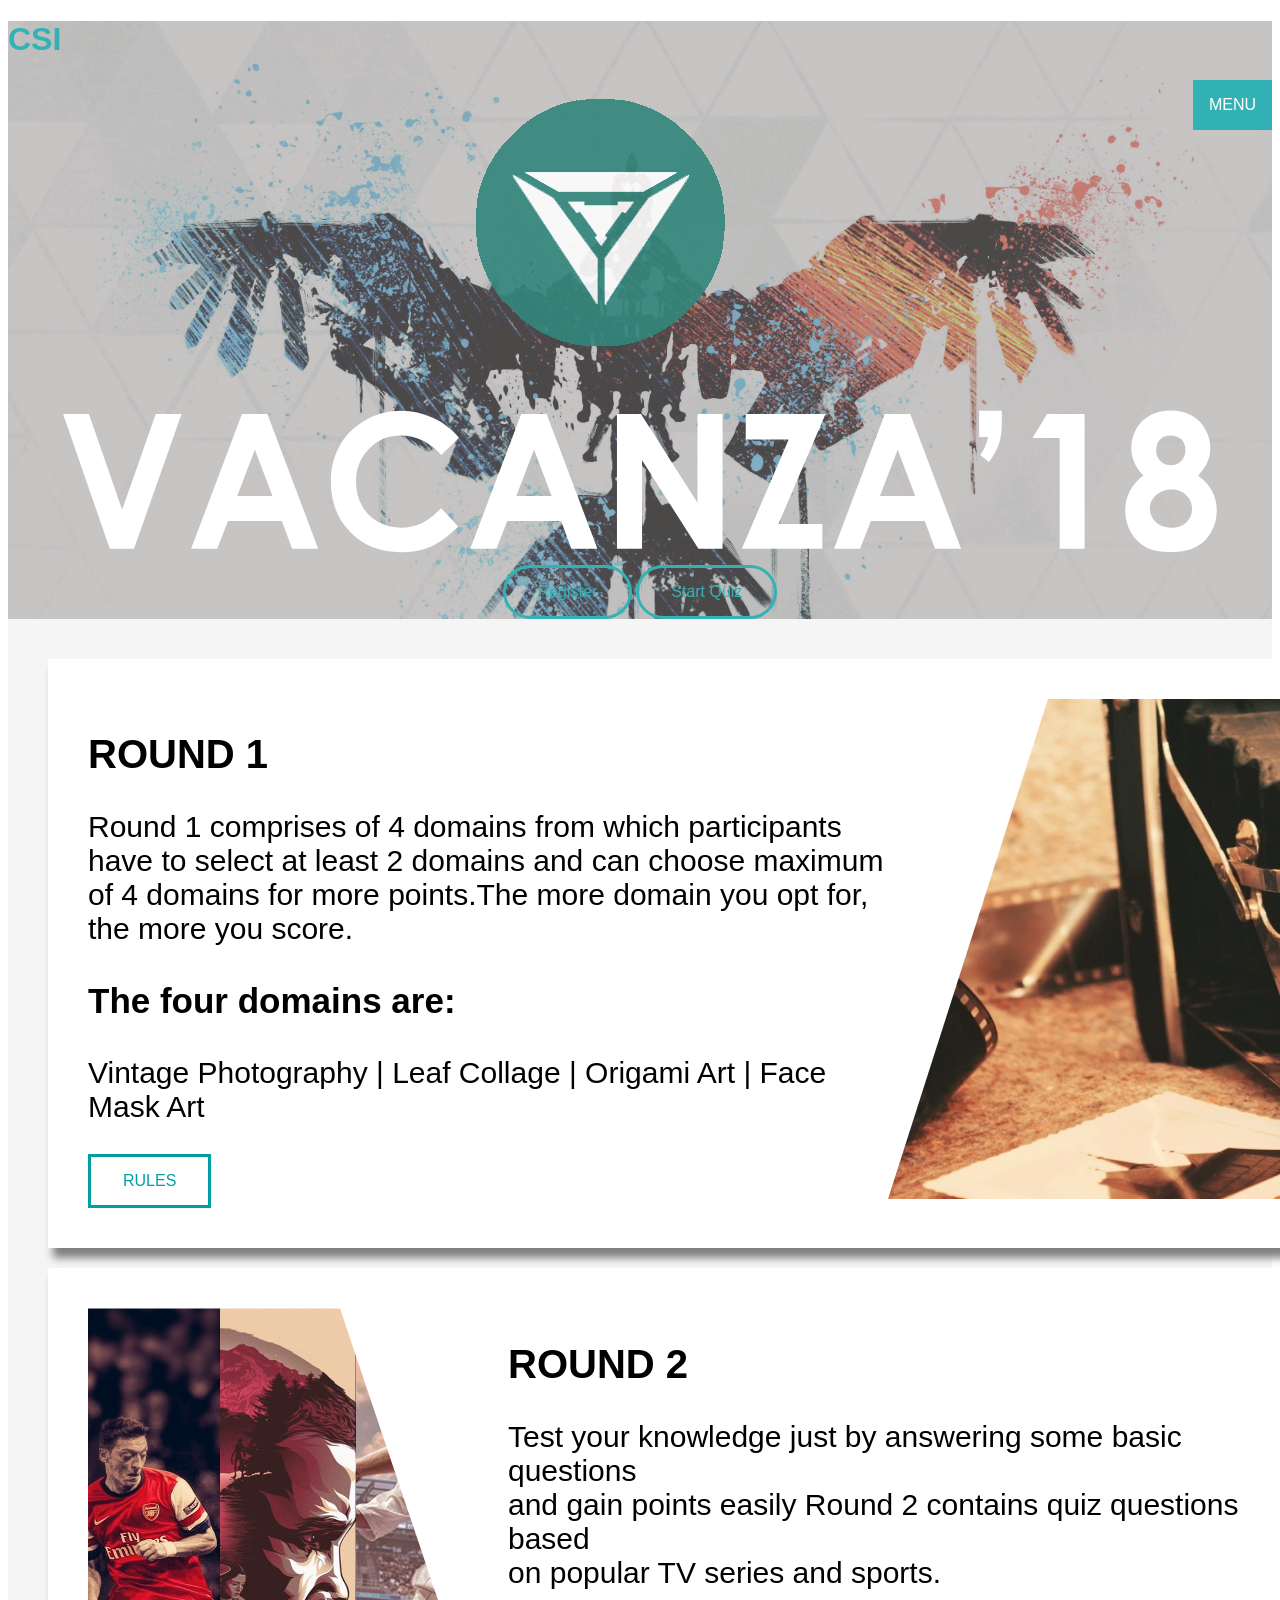
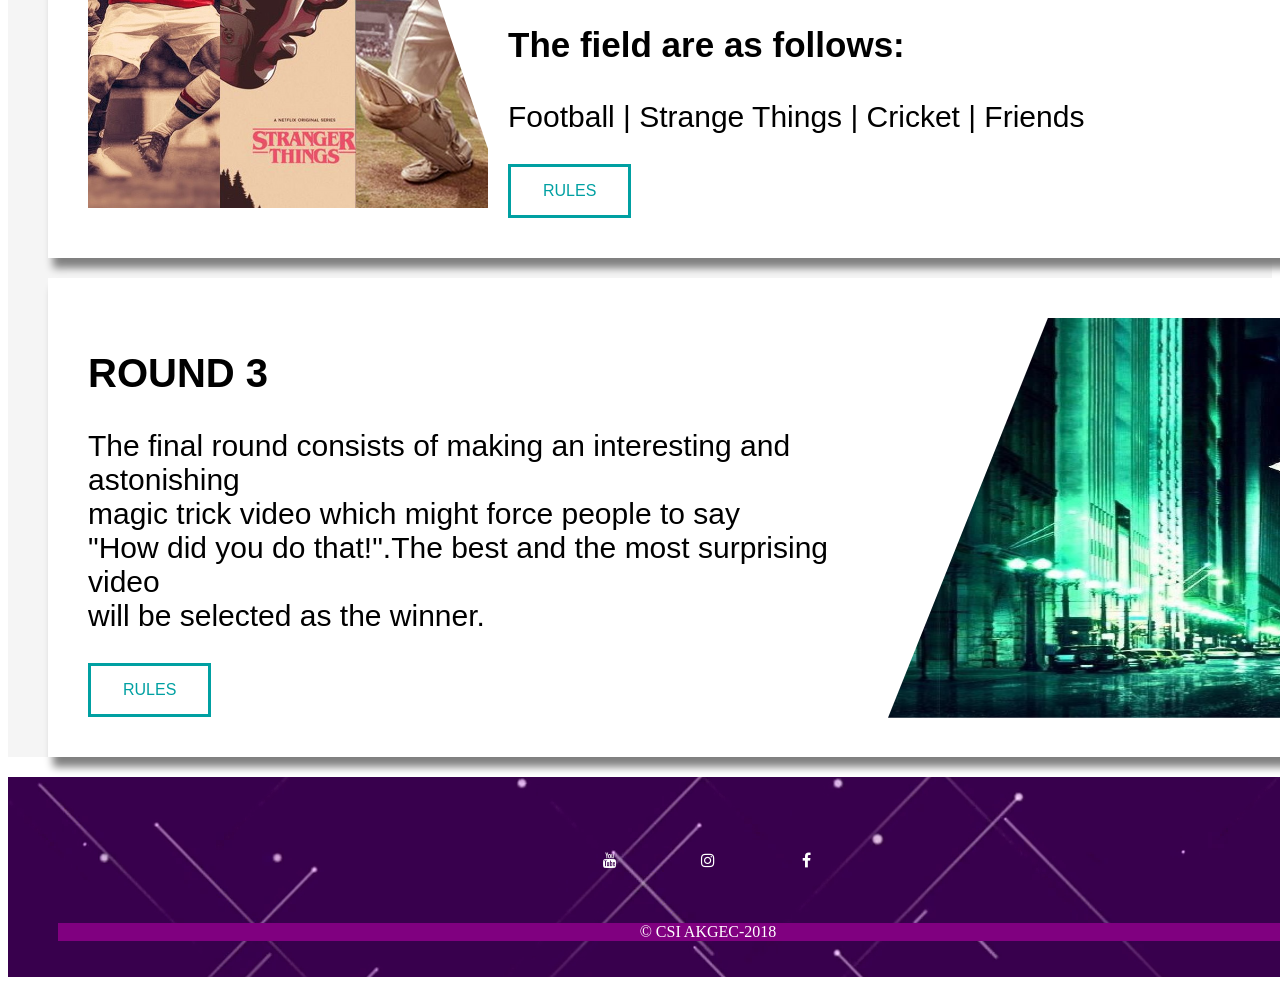
<file: index.html>
<!DOCTYPE html>
<html>
<head>
	<title>VACANZA</title>
	<link rel="stylesheet" type="text/css" href="VACANZASTYLE.css">
	<link rel="stylesheet" href="https://cdnjs.cloudflare.com/ajax/libs/font-awesome/4.7.0/css/font-awesome.min.css">
</head>
<body>

	<div class="part1">
	<h1>CSI</h1>
	<div class="dropdown" style="float:right;">
    <button class="dropbtn">MENU</button>
    <div class="dropdown-content">
    <a href="#">Home</a>
    <a href="#">Round</a>
    <a href="#">Quizzes</a>
    </div>
    </div>
	
	<img src="logo.png" alt="logo" class="center">
	<img src="vac.svg" alt="vac" class="va">
	<div class="mybuttons">
	<button class="button1">Register</button>
	<button class="button1">Start Quiz</button>
	</div>
	</div>
	<div class="part2">
    <div class="round">
    <img src="round1.jpg" class="right1">
	<h2><strong>ROUND 1</strong></h2>
	<p><span>Round 1 comprises of 4 domains from which participants <br>  have to select at least 2 domains and can choose  maximum <br>of 4 domains for more points.The more domain  you opt for,<br>the more you score.</p>
	<h3><strong>The four domains are:</strong></h3>
	<p>Vintage Photography  |  Leaf Collage  |  Origami Art  |  Face Mask Art</span></p>
	<button class="button2">RULES</button>
	</div>
	<div class="round">
    <img src="round2.jpg" class="left">
	<h2><strong>ROUND 2</strong></h2>
	<p><span>Test your knowledge just by answering some basic questions <br> and gain points  easily Round 2 contains quiz questions based <br> on popular TV series and sports.</p>
	<h3><strong>The field are as follows:</strong></h3>
	<p>Football  |  Strange Things  |  Cricket  |  Friends</span></p>
	<button class="button2">RULES</button>
	</div>
	<div class="round">
		 <img src="round3.jpg" class="right3">
	<h2><strong>ROUND 3</strong></h2>
	<p><span>The final round consists of making an interesting and  astonishing <br> magic trick video which might force people to  say <br> "How did you do that!".The best and the most surprising video <br> will be selected as the winner.</span></p>
	<button class="button2">RULES</button>
	</div>
	</div>
	<div class="zoom">
	
    
    <a href="#" class="fa fa-youtube"></a>
    <a href="#" class="fa fa-instagram"></a>
    <a href="#" class="fa fa-facebook"></a>
    <footer>&copy; CSI AKGEC-2018</footer>


</div>
</body> 
</html>
</file>
<file: VACANZASTYLE.css>
h1{
	font-family:  Arial, Helvetica, sans-serif;
	color:  rgb(0,160,162);
}

.part1{
	background: linear-gradient(rgba(78,68,68,0.393),rgba(78,68,68,0.393)),url(background.png);
	background-size: cover;
    opacity:0.8; 
}
.dropbtn {
  background-color:  rgb(0,160,162);
  color: white;
  padding: 16px;
  font-size: 16px;
  border: none;
  cursor: pointer;
}

.dropdown {
  position: relative;
  display: inline-block;
}
.dropdown-content {
  display: none;
  position: absolute;
  right: 0;
  background-color: #f9f9f9;
  min-width: 160px;
  box-shadow: 0px 8px 16px 0px rgba(0,0,0,0.2);
  z-index: 1;
}

.dropdown-content a {
  color: black;
  padding: 12px 16px;
  text-decoration: none;
  display: block;
}

.dropdown-content a:hover {background-color: #f1f1f1;}

.dropdown:hover .dropdown-content {
  display: block;
}

.dropdown:hover .dropbtn {
  background-color: #3e8e41;
}
.center{
	display: block;
	margin-right: auto;
	margin-left: auto;
	margin-top: 40px;
	opacity: 0.9;
	-webkit-animation: rotation 5s infinite linear;
}

@-webkit-keyframes rotation {
		from {
				-webkit-transform: rotate(0deg);
		}
		to {
				-webkit-transform: rotate(359deg);
		}
}

.va{
	margin-right: 50px;
	margin-left: 50px;
	margin-top: 55px;
}
.button1{
	border-radius: 30px;
	background-color: transparent;
    border: solid;
    color:  rgb(0,160,162);
    padding: 15px 32px;
    display: inline-block;
    font-size: 16px;
    cursor: pointer;
    }
.button1:hover {
	background-color: rgb(0,160,162);
	color: white;
}
.mybuttons{
	text-align: center;
}
.part2{
	background:rgb(245,245,245);
	padding-right: 20px;
	padding-left: 20px;
	padding-top: 20px;
}
.round{
	background: white;
	width: 1200px;
	padding: 40px;
	border: 5px;
	margin: 20px;
	box-shadow:5px 10px 8px grey;
}
.button2{
	background-color: transparent;
    border: solid;
    color:  rgb(0,160,162);
    padding: 15px 32px;
    display: inline-block;
    font-size: 16px;
}
.button2:hover {
	background-color: rgb(0,160,162);
	color: white;
}
.right1{
	float:right;
	width: 400px;
	height: 500px;
	clip-path: polygon(40% 0%,0% 100%,100% 100%,100% 0%);
}
.right3{
	float:right;
	width: 400px;
	height: 400px;
	clip-path: polygon(40% 0%,0% 100%,100% 100%,100% 0%);
}
.left{
	float:left;
	width: 400px;
	height: 500px;
	padding-right: 20px;
	clip-path: polygon(0% 0%, 0% 100%,100% 100%,60% 0%);
}
p{
	font-size: 30px;
	font-family:  Arial, Helvetica, sans-serif;
}
h2{
	font-size: 40px;
	font-family:  Arial, Helvetica, sans-serif;
}
h3{
	font-size: 35px;
	font-family:  Arial, Helvetica, sans-serif;
}
.zoom {
  padding: 50px;
  background:url(footer.png);
  transition: transform 0.5s;
  width:1300px;
  height: 100px;
  text-align: center;
  
}
.zoom:hover {
  
-webkit-transform: scale(1.5);
-webkit-transform: scale(1.5);
-webkit-transform: scale(1.5);
  
}
.fa-instagram {
  background: transparent;
  color: white;
}
.fa-youtube {
  background: transparent;
  color: white;
}
.fa-facebook {
  background: transparent;
  color: white;
}
.fa {
  padding: 20px;
  font-size: 30px;
  width: 50px;
  text-align: center;
  text-decoration: none;
  margin: 5px 2px;
}

.fa:hover {
    opacity: 0.7;
}
footer{
	color:white;
	margin-top:30px;
	background-color: purple;
}
</file>
